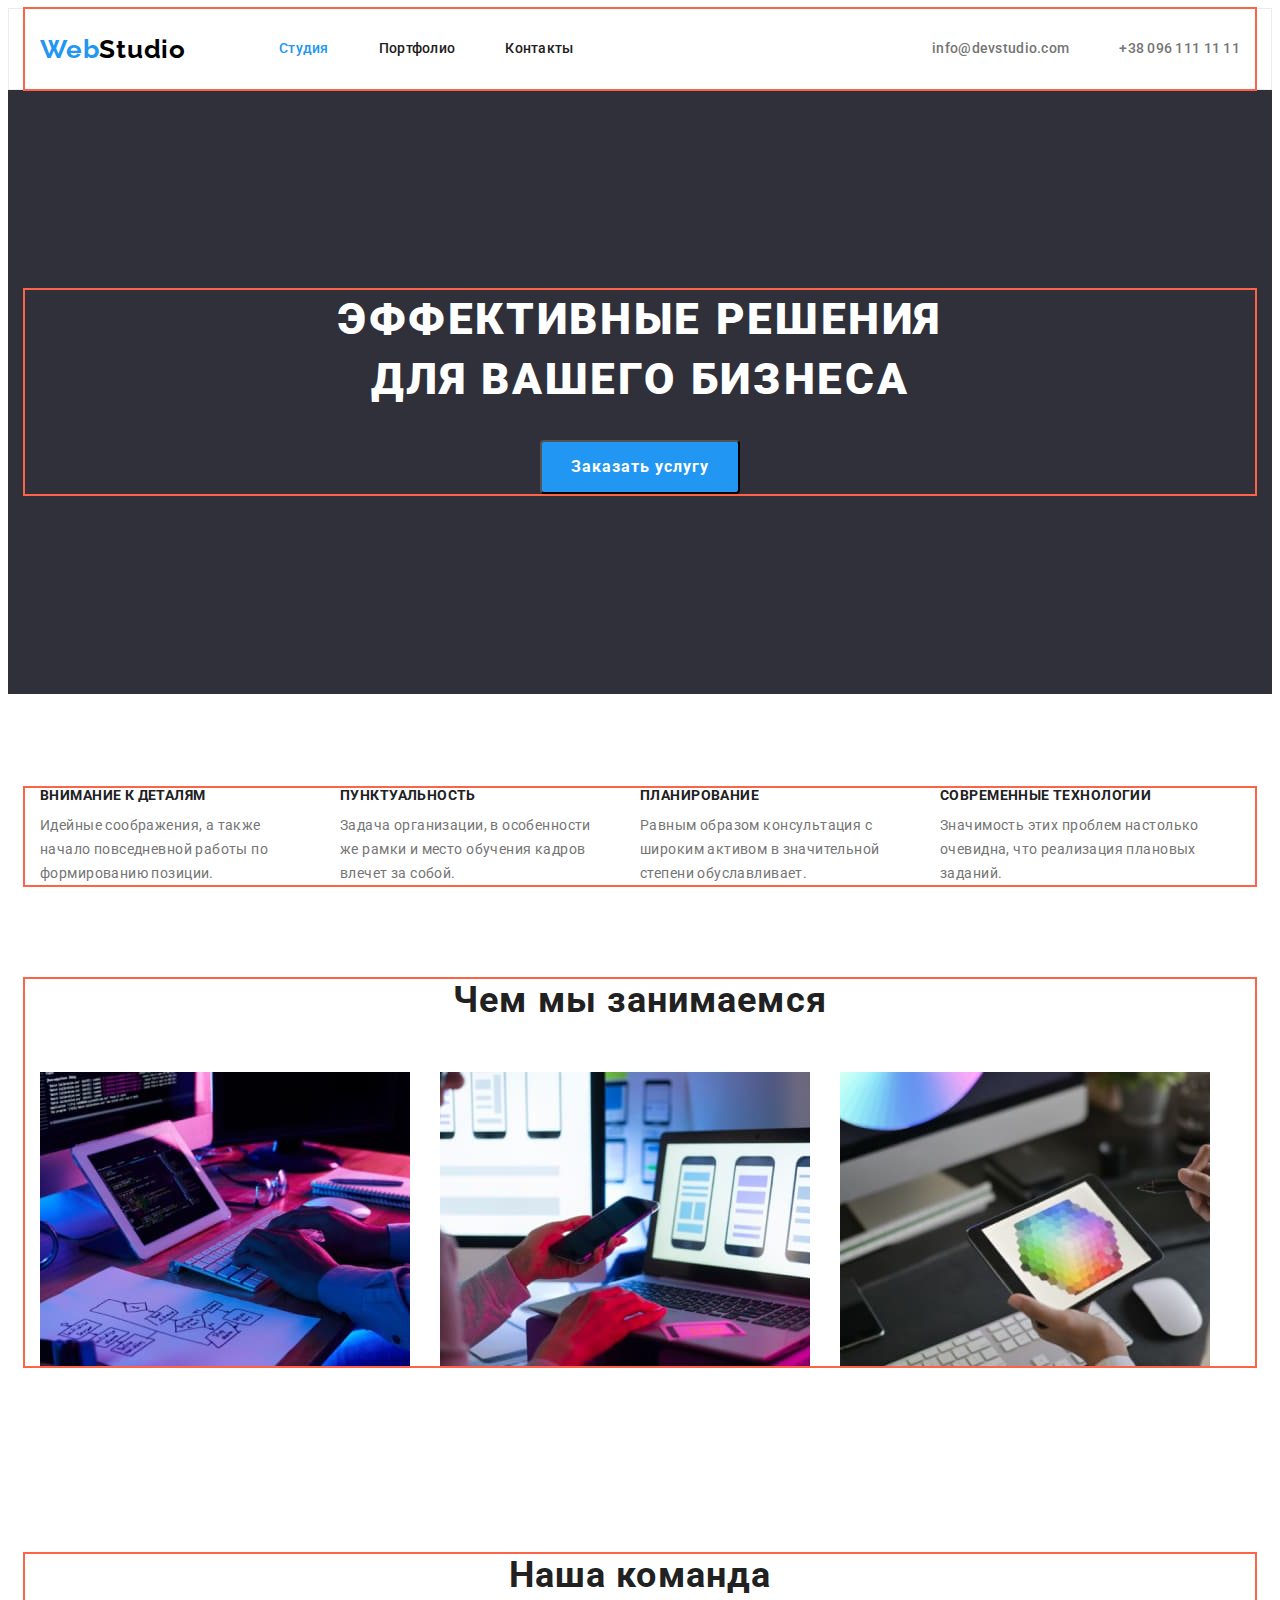
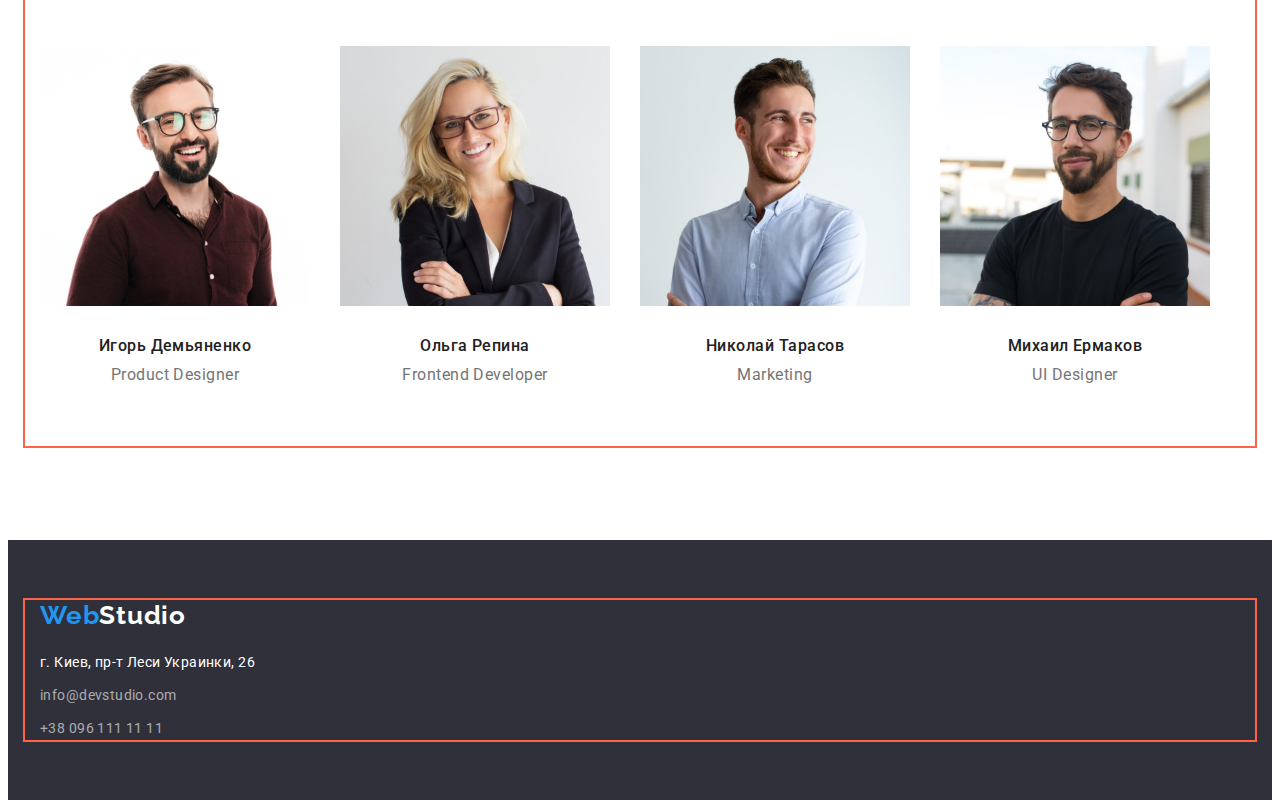
<file: index.html>
<!DOCTYPE html>
<html lang="ru">
  <head>
    <meta charset="UTF-8" />
    <meta http-equiv="X-UA-Compatible" content="IE=edge" />
    <meta name="viewport" content="width=device-width, initial-scale=1.0" />
    <link
      href="https://fonts.googleapis.com/css2?family=Raleway:wght@700&family=Roboto:wght@400;500;700;900&display=swap"
      rel="stylesheet"
    />
    <link
      rel="stylesheet"
      href="https://cdnjs.cloudflare.com/ajax/libs/modern-normalize/1.1.0/modern-normalize.min.css"
      integrity="sha512-wpPYUAdjBVSE4KJnH1VR1HeZfpl1ub8YT/NKx4PuQ5NmX2tKuGu6U/JRp5y+Y8XG2tV+wKQpNHVUX03MfMFn9Q=="
      crossorigin="anonymous"
      referrerpolicy="no-referrer"
    />
    <link rel="stylesheet" href="./css/styles.css" />
    <title>Design-stodio</title>
  </head>
  <body>
    <!-- Шапка сайта -->
    <header class="header">
      <div class="container">
        <nav class="header-navigation">
          <a href="./index.html" class="header-logo link logo" lang="en">
            Web<span class="header-logo-part">Studio</span>
          </a>
          <ul class="header-list list">
            <li class="header-item">
              <a
                href="./index.html"
                class="header-link current link link-header"
                >Студия</a
              >
            </li>
            <li class="header-item">
              <a href="./portfolio.html" class="header-link link link-header"
                >Портфолио</a
              >
            </li>
            <li class="header-item">
              <a href="" class="header-link link link-header">Контакты</a>
            </li>
          </ul>
        </nav>
        <ul class="header-contact-list list">
          <li class="header-contact-item">
            <a
              href="mailto:info@devstudio.com"
              class="header-contact-link link link-header"
              >info@devstudio.com</a
            >
          </li>
          <li class="header-contact-item">
            <a
              href="tel:+380961111111"
              class="header-contact-link link link-header"
              >+38 096 111 11 11</a
            >
          </li>
        </ul>
      </div>
    </header>

    <main>
      <!-- Герой -->
      <section class="hero">
        <div class="container">
          <h1 class="hero-title">
            ЭФФЕКТИВНЫЕ РЕШЕНИЯ <br />
            ДЛЯ ВАШЕГО БИЗНЕСА
          </h1>
          <button type="button" class="hero-btn">Заказать услугу</button>
        </div>
      </section>

      <!-- Преимущества -->
      <section class="benefits">
        <div class="container">
          <h2 class="visually-hidden">Преимущества</h2>
          <ul class="benefits-list list">
            <li class="benefits-item">
              <h3 class="benefits-item-title">Внимание к деталям</h3>
              <p class="benefits-item-text">
                Идейные соображения, а также начало повседневной работы по
                формированию позиции.
              </p>
            </li>
            <li class="benefits-item">
              <h3 class="benefits-item-title">Пунктуальность</h3>
              <p class="benefits-item-text">
                Задача организации, в особенности же рамки и место обучения
                кадров влечет за собой.
              </p>
            </li>
            <li class="benefits-item">
              <h3 class="benefits-item-title">Планирование</h3>
              <p class="benefits-item-text">
                Равным образом консультация с широким активом в значительной
                степени обуславливает.
              </p>
            </li>
            <li class="benefits-item">
              <h3 class="benefits-item-title">Современные технологии</h3>
              <p class="benefits-item-text">
                Значимость этих проблем настолько очевидна, что реализация
                плановых заданий.
              </p>
            </li>
          </ul>
        </div>
      </section>

      <!-- Род занятий -->
      <section class="work">
        <div class="container">
          <h2 class="work-title">Чем мы занимаемся</h2>
          <ul class="work-list list">
            <li class="work-item">
              <img src="./images/box11.jpg" alt="Набор кода" width="370" />
            </li>
            <li class="work-item">
              <img
                src="./images/box21.jpg"
                alt="Оформление веб дизайнером"
                width="370"
              />
            </li>
            <li class="work-item">
              <img
                src="./images/box31.jpg"
                alt="Выбор цветов на планшете"
                width="370"
              />
            </li>
          </ul>
        </div>
      </section>

      <!-- Команда -->
      <section class="team">
        <div class="container">
          <h2 class="team-title">Наша команда</h2>
          <ul class="team-list list">
            <li class="team-item">
              <img
                src="./images/Демьяненко1.jpg"
                alt="фото дизайнера продукта"
                width="270"
              />
              <div class="team-size">
                <h3 class="team-item-title">Игорь Демьяненко</h3>
                <p lang="en" class="team-item-text">Product Designer</p>
              </div>
            </li>
            <li class="team-item">
              <img
                src="./images/Репина1.jpg"
                alt="фото фронтенд-разработчика"
                width="270"
              />
              <div class="team-size">
                <h3 class="team-item-title">Ольга Репина</h3>
                <p lang="en" class="team-item-text">Frontend Developer</p>
              </div>
            </li>

            <li class="team-item">
              <img
                src="./images/Тарасов1.jpg"
                alt="фото маркетолога"
                width="270"
              />
              <div class="team-size">
                <h3 class="team-item-title">Николай Тарасов</h3>
                <p lang="en" class="team-item-text">Marketing</p>
              </div>
            </li>
            <li class="team-item">
              <img
                src="./images/Ермаков1.jpg"
                alt="фото дизайнера пользовательского интерфейса"
                width="270"
              />
              <div class="team-size">
                <h3 class="team-item-title">Михаил Ермаков</h3>
                <p lang="en" class="team-item-text">UI Designer</p>
              </div>
            </li>
          </ul>
        </div>
      </section>
    </main>

    <!-- Футер -->
    <footer class="footer">
      <div class="container">
        <a href="./index.html" class="footer-logo link logo" lang="en">
          Web<span class="footer-logo-part">Studio</span>
        </a>

        <address class="footer-address">
          <ul class="footer-address-list list">
            <li class="footer-address-item">
              <a
                class="footer-address-link link link-footer"
                href="https://goo.gl/maps/f2gH5GMt4FbKUaci9"
                target="_blank"
                rel="noopener noindex nofollow"
                >г. Киев, пр-т Леси Украинки, 26</a
              >
            </li>
            <li class="footer-address-item">
              <a
                href="mailto:info@devstudio.com"
                class="footer-contact-link link link-footer"
                >info@devstudio.com</a
              >
            </li>
            <li class="footer-address-item">
              <a
                href="tel:+380961111111"
                class="footer-contact-link link link-footer"
                >+38 096 111 11 11</a
              >
            </li>
          </ul>
        </address>
      </div>
    </footer>
  </body>
</html>
</file>
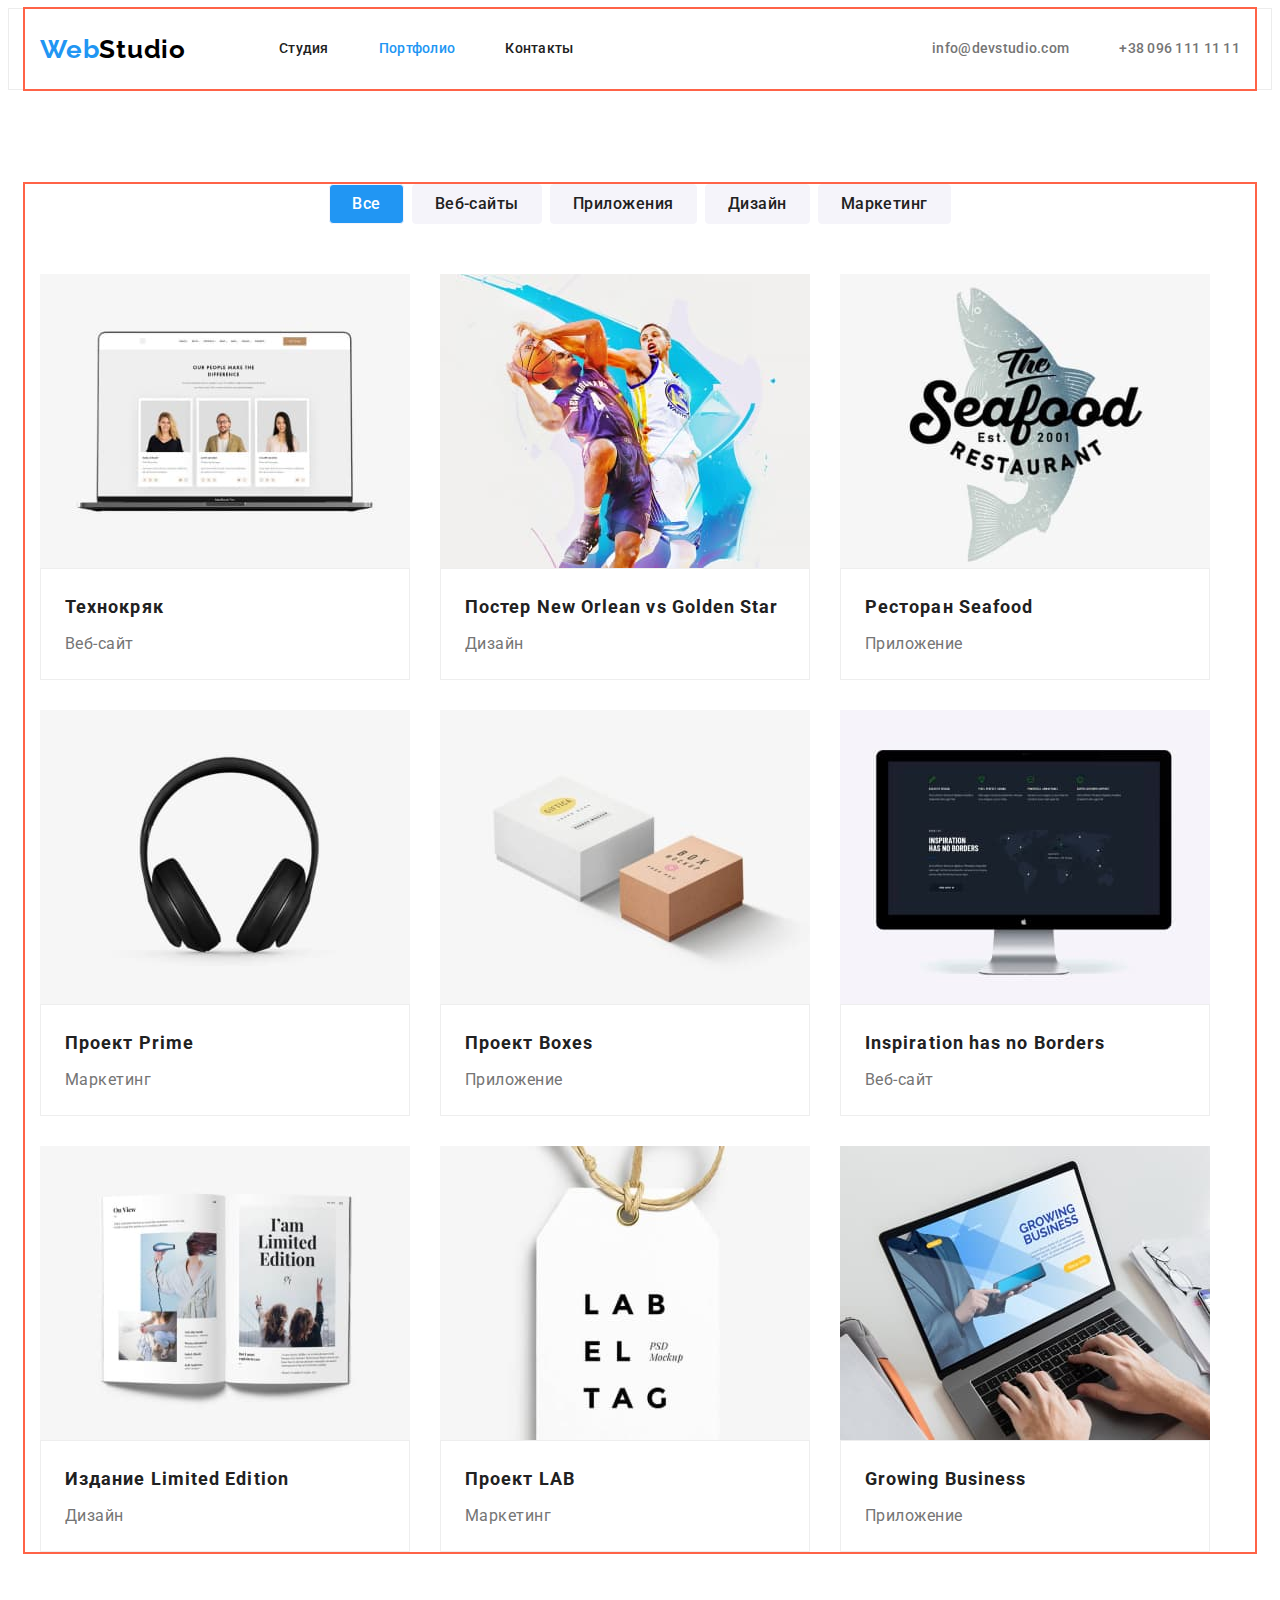
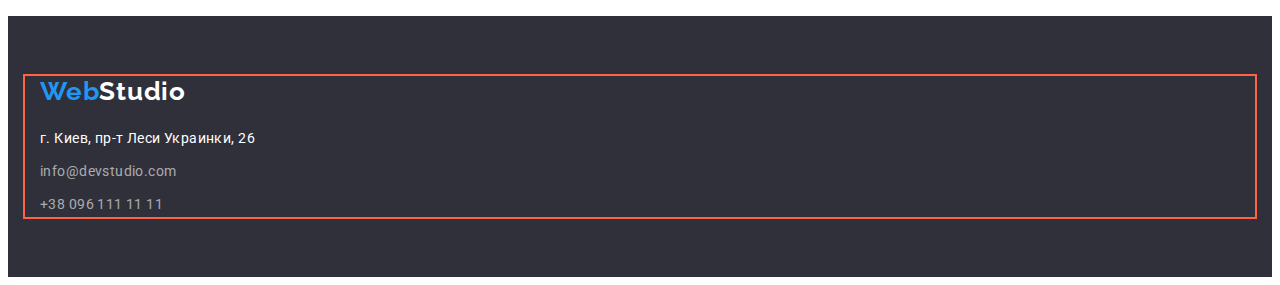
<file: portfolio.html>
<!DOCTYPE html>
<html lang="ru">
  <head>
    <meta charset="UTF-8" />
    <meta http-equiv="X-UA-Compatible" content="IE=edge" />
    <meta name="viewport" content="width=device-width, initial-scale=1.0" />
    <link
      href="https://fonts.googleapis.com/css2?family=Raleway:wght@700&family=Roboto:wght@400;500;700;900&display=swap"
      rel="stylesheet"
    />
    <link
      rel="stylesheet"
      href="https://cdnjs.cloudflare.com/ajax/libs/modern-normalize/1.1.0/modern-normalize.min.css"
      integrity="sha512-wpPYUAdjBVSE4KJnH1VR1HeZfpl1ub8YT/NKx4PuQ5NmX2tKuGu6U/JRp5y+Y8XG2tV+wKQpNHVUX03MfMFn9Q=="
      crossorigin="anonymous"
      referrerpolicy="no-referrer"
    />
    <link rel="stylesheet" href="./css/styles.css" />
    <title>Design-stodio</title>
  </head>
  <body>
    <!-- Шапка сайта -->
    <header class="header">
      <div class="container">
        <nav class="header-navigation">
          <a href="./index.html" class="header-logo link logo" lang="en">
            Web<span class="header-logo-part">Studio</span>
          </a>

          <ul class="header-list list">
            <li class="header-item">
              <a href="./index.html" class="header-link link link-header"
                >Студия</a
              >
            </li>
            <li class="header-item">
              <a
                href="./portfolio.html"
                class="header-link current link link-header"
                >Портфолио</a
              >
            </li>
            <li class="header-item">
              <a href="" class="header-link link link-header">Контакты</a>
            </li>
          </ul>
        </nav>
        <ul class="header-contact-list list">
          <li class="header-contact-item">
            <a
              href="mailto:info@devstudio.com"
              class="header-contact-link link link-header"
              >info@devstudio.com</a
            >
          </li>
          <li class="header-contact-item">
            <a
              href="tel:+380961111111"
              class="header-contact-link link link-header"
              >+38 096 111 11 11</a
            >
          </li>
        </ul>
      </div>
    </header>

    <main>
      <!-- Фильтр -->
      <section class="examples">
        <div class="container">
          <h2 class="visually-hidden">Фильтр по сранице</h2>
          <ul class="filtr-list list">
            <li class="filtr-item">
              <button type="button" class="filtr-btn current-filtr">Все</button>
            </li>
            <li class="filtr-item">
              <button type="button" class="filtr-btn">Веб-сайты</button>
            </li>
            <li class="filtr-item">
              <button type="button" class="filtr-btn">Приложения</button>
            </li>
            <li class="filtr-item">
              <button type="button" class="filtr-btn">Дизайн</button>
            </li>
            <li class="filtr-item">
              <button type="button" class="filtr-btn">Маркетинг</button>
            </li>
          </ul>

          <h2 class="visually-hidden">Примеры работ</h2>
          <ul class="examples-list list">
            <li class="examples-item">
              <a href=""
                ><img
                  src="./images/Технокряк.jpg"
                  alt="Веб-сайт Технокряк"
                  width="370"
              /></a>
              <div class="examples-size">
                <h3 class="examples-item-title">Технокряк</h3>
                <p class="examples-item-text">Веб-сайт</p>
              </div>
            </li>
            <li class="examples-item">
              <a href=""
                ><img
                  src="./images/ПостерNew.jpg"
                  alt="Дизайн постера New Orlean vs Golden Star"
                  width="370"
              /></a>
              <div class="examples-size">
                <h3 class="examples-item-title">
                  Постер <span lang="en">New Orlean vs Golden Star</span>
                </h3>
                <p class="examples-item-text">Дизайн</p>
              </div>
            </li>
            <li class="examples-item">
              <a href=""
                ><img
                  src="./images/Ресторан.jpg"
                  alt="Приложение ресторана Seafood"
                  width="370"
              /></a>
              <div class="examples-size">
                <h3 class="examples-item-title">
                  Ресторан <span lang="en">Seafood</span>
                </h3>
                <p class="examples-item-text">Приложение</p>
              </div>
            </li>
            <li class="examples-item">
              <a href=""
                ><img src="./images/Prime.jpg" alt="Проект Prime" width="370"
              /></a>
              <div class="examples-size">
                <h3 class="examples-item-title">
                  Проект <span lang="en">Prime</span>
                </h3>
                <p class="examples-item-text">Маркетинг</p>
              </div>
            </li>
            <li class="examples-item">
              <a href=""
                ><img
                  src="./images/Boxes.jpg"
                  alt="Приложение проекта Boxes"
                  width="370"
              /></a>
              <div class="examples-size">
                <h3 class="examples-item-title">
                  Проект <span lang="en">Boxes</span>
                </h3>
                <p class="examples-item-text">Приложение</p>
              </div>
            </li>
            <li class="examples-item">
              <a href=""
                ><img
                  src="./images/Inspiration.jpg"
                  alt="Веб-сайт Inspiration has no Borders"
                  width="370"
              /></a>
              <div class="examples-size">
                <h3 class="examples-item-title" lang="en">
                  Inspiration has no Borders
                </h3>
                <p class="examples-item-text">Веб-сайт</p>
              </div>
            </li>
            <li class="examples-item">
              <a href=""
                ><img
                  src="./images/Издание.jpg"
                  alt="Дизайн издание Limited Edition"
                  width="370"
              /></a>
              <div class="examples-size">
                <h3 class="examples-item-title">
                  Издание <span lang="en">Limited Edition</span>
                </h3>
                <p class="examples-item-text">Дизайн</p>
              </div>
            </li>
            <li class="examples-item">
              <a href=""
                ><img src="./images/LAB.jpg" alt="Проект LAB" width="370"
              /></a>
              <div class="examples-size">
                <h3 class="examples-item-title">
                  Проект <span lang="en">LAB</span>
                </h3>
                <p class="examples-item-text">Маркетинг</p>
              </div>
            </li>
            <li class="examples-item">
              <a href=""
                ><img
                  src="./images/Growing.jpg"
                  alt="Приложение Growing Business"
                  width="370"
              /></a>
              <div class="examples-size">
                <h3 class="examples-item-title" lang="en">Growing Business</h3>
                <p class="examples-item-text">Приложение</p>
              </div>
            </li>
          </ul>
        </div>
      </section>
    </main>

    <!-- Футер -->
    <footer class="footer">
      <div class="container">
        <a href="./index.html" class="footer-logo link logo" lang="en">
          Web<span class="footer-logo-part">Studio</span>
        </a>

        <address class="footer-address">
          <ul class="footer-address-list list">
            <li class="footer-address-item">
              <a
                class="footer-address-link link link-footer"
                href="https://goo.gl/maps/f2gH5GMt4FbKUaci9"
                target="_blank"
                rel="noopener noindex nofollow"
                >г. Киев, пр-т Леси Украинки, 26</a
              >
            </li>
            <li class="footer-address-item">
              <a
                href="mailto:info@devstudio.com"
                class="footer-contact-link link link-footer"
                >info@devstudio.com</a
              >
            </li>
            <li class="footer-address-item">
              <a
                href="tel:+380961111111"
                class="footer-contact-link link link-footer"
                >+38 096 111 11 11</a
              >
            </li>
          </ul>
        </address>
      </div>
    </footer>
  </body>
</html>
</file>
<file: css/styles.css>
:root {
  --main-text-color: #757575;
  --header-color: #212121;
  --title-color: #212121;
  --accent-color: #2196f3;
  --hero-title-color: #ffffff;
  --portfolio-title-color: #212121;
  --logo-primary-color: #000000;
  --logo-accent-color: #2196f3;
  --bgc-button-filtr: #f5f4fa;
  --tipical-padding: 94px;
}

body {
  font-family: Roboto, Tahoma, sans-serif;
  background-color: #ffffff;
  color: var(--primary-text-color);
}

p,
h1,
h2,
h3,
h4,
h5,
h6 {
  margin: 0;
}

ul,
ol {
  padding-left: 0;
  margin: 0;
}

button {
  cursor: pointer;
}

img {
  display: block;
}

.link {
  text-decoration: none;
}

.list {
  list-style: none;
}

.container {
  width: 1200px;
  padding-left: 15px;
  padding-right: 15px;
  margin: 0 auto;
  outline: 2px solid tomato;
}

.logo {
  font-family: Raleway;
  font-weight: 700;
  font-size: 26px;
  line-height: 1.19;
  letter-spacing: 0.03em;

  color: var(--logo-accent-color);
}

.link-header {
  font-weight: 500;
  font-size: 14px;
  line-height: 1.14;
  letter-spacing: 0.02em;
}

.link-footer {
  font-style: normal;
  font-size: 14px;
  line-height: 1.71;
  letter-spacing: 0.03em;
}

/* HEADER */

.header {
  border: 1px solid #ececec;
}

.header .container {
  display: flex;
  align-items: center;
}

.header-navigation {
  display: flex;
  align-items: center;
}

.header-logo {
  margin-right: 93px;
}

.header-logo-part {
  color: var(--logo-primary-color);
}

.header-list {
  display: flex;
}

.header-item:not(:last-child) {
  margin-right: 50px;
}

.header-link {
  display: block;
  padding-top: 32px;
  padding-bottom: 32px;

  color: #212121;
}

.header-link:hover,
.header-link:focus {
  color: var(--accent-color);
}

.current {
  color: var(--accent-color);
}

.header-contact-list {
  display: flex;
  margin-left: auto;
}

.header-contact-item:not(:last-child) {
  margin-right: 50px;
}

.header-contact-link {
  display: block;
  padding-top: 32px;
  padding-bottom: 32px;

  color: var(--main-text-color);
}

.header-contact-link:hover,
.header-contact-link:focus {
  color: var(--accent-color);
}

/* HERO */

.hero {
  padding-top: 200px;
  padding-bottom: 200px;
  text-align: center;

  background-color: #2f303a;
}

.hero-title {
  margin-bottom: 30px;

  font-weight: 900;
  font-size: 44px;
  line-height: 1.36;
  letter-spacing: 0.06em;
  text-transform: uppercase;

  color: #ffffff;
}

.hero-btn {
  min-width: 200px;
  padding-top: 10px;
  padding-bottom: 10px;
  border-radius: 4px;

  font-family: inherit;
  font-style: normal;
  font-weight: 700;
  font-size: 16px;
  line-height: 1.88;
  align-items: center;
  letter-spacing: 0.06em;
  text-align: center;

  color: #ffffff;
  background-color: var(--accent-color);
}

/* BENEFITS */

.benefits {
  padding-top: var(--tipical-padding);
  padding-bottom: var(--tipical-padding);
}

.visually-hidden {
  position: absolute;
  white-space: nowrap;
  width: 1px;
  height: 1px;
  overflow: hidden;
  border: 0;
  padding: 0;
  clip: rect(0 0 0 0);
  clip-path: inset(50%);
  margin: -1px;
}

.benefits-list {
  display: flex;
  margin-left: -30px;
}

.benefits-item {
  flex-basis: calc((100%-120px) / 4);
  margin-left: 30px;
}

.benefits-item + .benefits-item {
  margin-left: 30px;
}

.benefits-item-title {
  margin-bottom: 10px;

  font-weight: 700;
  font-size: 14px;
  line-height: 1.14;
  letter-spacing: 0.03em;
  text-transform: uppercase;

  color: var(--title-color);
}

.benefits-item-text {
  width: 270px;
  font-size: 14px;
  line-height: 1.71;
  letter-spacing: 0.03em;

  color: var(--main-text-color);
}

/* WORK */

.work {
  padding-top: 0;
  padding-bottom: var(--tipical-padding);
}

.work-title {
  margin-bottom: 50px;

  font-size: 36px;
  line-height: 1.17;
  text-align: center;
  letter-spacing: 0.03em;

  color: var(--title-color);
}

.work-list {
  display: flex;
  margin-left: -30px;
}

.work-item {
  flex-basis: calc((100%-90px) / 3);
  margin-left: 30px;
}

.work-item + .work-item {
  margin-left: 30px;
}

/* TEAM */

.team {
  padding-top: var(--tipical-padding);
  padding-bottom: var(--tipical-padding);
}

.team-list {
  display: flex;
  margin-left: -30px;
}

.team-title {
  margin-bottom: 50px;

  font-size: 36px;
  line-height: 1.17;
  text-align: center;
  letter-spacing: 0.03em;

  color: var(--title-color);
}

.team-item {
  flex-basis: calc((100%-120px) / 4);
  margin-left: 30px;
}

.team-size {
  padding-top: 30px;
  padding-bottom: 62px;
}

.team-item-title {
  margin-bottom: 10px;

  font-weight: 500;
  font-size: 16px;
  line-height: 1.19;
  letter-spacing: 0.03em;
  text-align: center;

  color: var(--title-color);
}

.team-item-text {
  font-size: 16px;
  line-height: 1.19;
  letter-spacing: 0.03em;
  text-align: center;

  color: var(--main-text-color);
}

/* FOOTER */

.footer {
  padding-top: 60px;
  padding-bottom: 60px;
  background-color: #2f303a;
}

.footer-logo {
  display: block;
  margin-bottom: 20px;
}

.footer-logo-part {
  color: #ffffff;
}

.footer-address-item {
  display: block;
  margin-bottom: 9px;
}

.footer-address-item:last-child {
  margin-bottom: 0;
}

.footer-address-link {
  color: #ffffff;
}

.footer-contact-link {
  color: rgba(255, 255, 255, 0.6);
}

/* .footer-contact-link:last-child {
  margin-bottom: 0;
} */

/* -----------PORTFOLIO------------ */

/* FILTR */

.examples {
  padding-top: var(--tipical-padding);
  padding-bottom: var(--tipical-padding);
}

.filtr-list {
  display: flex;
  justify-content: center;
  margin-bottom: 50px;
}

.filtr-item:not(:last-child) {
  margin-right: 8px;
}
.filtr-btn {
  padding: 6px 22px;

  font-family: inherit;
  font-weight: 500;
  font-size: 16px;
  line-height: 1.62;
  text-align: center;
  letter-spacing: 0.03em;
  border-radius: 4px;
  border: 1px solid #f5f4fa;

  color: var(--portfolio-title-color);
  background-color: var(--bgc-button-filtr);
}

.filtr-btn:hover,
.filtr-btn:focus {
  border: 1px solid #2196f3;
  color: #ffffff;
  background-color: var(--accent-color);
}

.current-filtr {
  color: #ffffff;
  background-color: var(--accent-color);
}

.examples-list {
  display: flex;
  flex-wrap: wrap;
  margin-right: -30px;
  margin-bottom: -30px;
}

.examples-item {
  width: calc(100% / 3-30px);
  margin-right: 30px;
  margin-bottom: 30px;
}

.examples-item:nth-child(3n) {
  margin-right: 0;
}

.examples-item:nth-last-child(-n + 3) {
  margin-bottom: 0;
}

.examples-size {
  padding: 20px 24px;
  border: 1px solid #eeeeee;
}

.examples-item-title {
  margin-bottom: 4px;

  font-size: 18px;
  line-height: 2;
  letter-spacing: 0.06em;

  color: var(--title-color);
}

.examples-item-text {
  font-size: 16px;
  line-height: 1.88;
  letter-spacing: 0.03em;

  color: var(--main-text-color);
}
</file>
